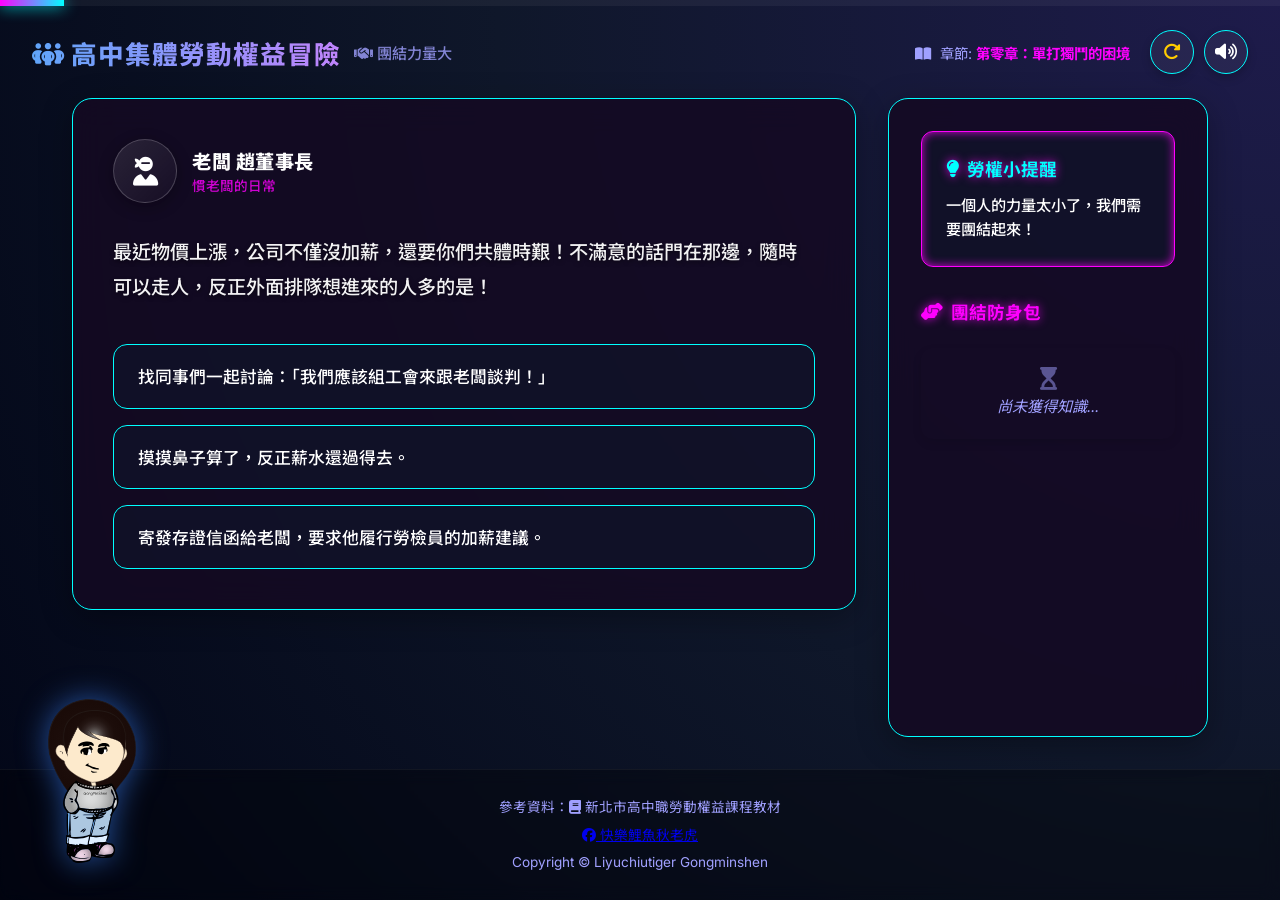
<file: index.html>
<!DOCTYPE html>
<html lang="zh-TW">
<head>
    <meta charset="UTF-8">
    <meta name="viewport" content="width=device-width, initial-scale=1.0">
    <title>高中集體勞動權益冒險 - 團結力量大</title>
    <link rel="stylesheet" href="index.css">
    <link rel="preconnect" href="https://fonts.googleapis.com">
    <link rel="preconnect" href="https://fonts.gstatic.com" crossorigin>
    <link href="https://fonts.googleapis.com/css2?family=Inter:wght@400;600;700;800&family=Noto+Sans+TC:wght@400;500;700;900&display=swap" rel="stylesheet">
    <link rel="stylesheet" href="https://cdnjs.cloudflare.com/ajax/libs/font-awesome/6.4.0/css/all.min.css">
</head>
<body>
    <div id="particles-container"></div>
    
    <div class="progress-container">
        <div id="progress-bar"></div>
    </div>

    <header>
        <h1>
            <span class="title-main"><i class="fa-solid fa-people-group"></i> 高中集體勞動權益冒險</span>
            <span class="title-sub"><i class="fa-solid fa-handshake"></i> 團結力量大</span>
        </h1>
        <div id="game-stats" style="display: flex; gap: 20px; font-size: 0.9rem; color: var(--text-muted); align-items: center;">
            <div><i class="fa-solid fa-book-open" style="margin-right: 5px;"></i> 章節: <span id="chapter-title" style="color: var(--primary); font-weight: 700;">載入中...</span></div>
            <div style="display: flex; gap: 10px;">
                <button id="reset-btn" onclick="resetProgress()" class="icon-toggle-btn" title="清除進度並重新開始" style="color: var(--warning);">
                    <i class="fa-solid fa-rotate-right"></i>
                </button>
                <button id="sound-btn" onclick="toggleSound()" class="icon-toggle-btn" title="開/關音效與音樂">
                    <i id="sound-icon" class="fa-solid fa-volume-high"></i>
                </button>
            </div>
        </div>
    </header>

    <main id="game-container">
        <div class="game-content-wrapper">
            <div class="scenario-card" id="scenario-card">
                <div id="character-info" style="display: flex; align-items: center; gap: 15px; margin-bottom: 2rem;">
                    <div id="char-avatar" class="avatar-container">
                        <i id="avatar-icon" class="fa-solid fa-user-secret"></i>
                    </div>
                    <div>
                        <div id="char-name" style="font-weight: 800; font-size: 1.2rem; color: var(--text-main); letter-spacing: 0.5px;">???</div>
                        <div id="char-role" style="font-size: 0.85rem; color: var(--primary); opacity: 0.8; font-weight: 500;">神秘人</div>
                    </div>
                </div>
                
                <div id="dialog-text" class="dialog-text">載入中...</div>
                <div id="options-container" class="options-container"></div>
            </div>
        </div>

        <aside id="knowledge-inventory">
            <div id="mascot-speech-container" style="background: rgba(15, 23, 42, 0.6); padding: 1.5rem; border-radius: 12px; border: 1px solid var(--primary); margin-bottom: 2rem; box-shadow: inset 0 0 10px var(--primary-glow);">
                <h3 style="font-size: 1.1rem; margin-bottom: 0.8rem; color: var(--accent-neon); display: flex; align-items: center; gap: 8px;">
                    <i class="fa-solid fa-lightbulb"></i> 勞權小提醒
                </h3>
                <div id="mascot-speech" style="color: var(--text-main); font-size: 0.95rem; line-height: 1.6; font-weight: 500;">點擊選項來回答問題吧！</div>
            </div>
            <h3 style="font-size: 1.1rem; margin-bottom: 1.5rem; color: var(--primary); display: flex; align-items: center; gap: 8px;">
                <i class="fa-solid fa-handshake-angle"></i> 團結防身包
            </h3>
            <ul id="inventory-list">
                <!-- 知識點將動態生成 -->
            </ul>
        </aside>
        </div>
    </main>

    <div id="cert-modal" class="modal-overlay hidden">
        <div class="modal-content">
            <h3 style="color: var(--primary); margin-bottom: 1rem;"><i class="fa-solid fa-award"></i> 領取結業證書</h3>
            <p style="margin-bottom: 1rem; color: var(--text-main);">請輸入您的姓名，我們將為您合成專屬的結業證書：</p>
            <input type="text" id="cert-name-input" placeholder="勞權小尖兵" style="width: 100%; padding: 0.8rem; background: rgba(0,0,0,0.5); border: 1px solid var(--primary); border-radius: 8px; color: white; font-size: 1rem; margin-bottom: 1.5rem;">
            <div style="display: flex; gap: 1rem; justify-content: flex-end;">
                <button id="cert-cancel-btn" class="option-btn" style="padding: 0.8rem 1.5rem; flex-direction: row; gap: 0;">取消</button>
                <button id="cert-confirm-btn" class="option-btn" style="padding: 0.8rem 1.5rem; border-color: var(--warning); box-shadow: 0 0 10px rgba(245, 158, 11, 0.4); flex-direction: row; gap: 0;">確認下載</button>
            </div>
        </div>
    </div>

    <!-- Review Modal -->
    <div id="review-modal" class="modal-overlay hidden">
        <div class="modal-content" style="max-width: 600px; text-align: center;">
            <h3 style="color: var(--accent-neon); margin-bottom: 1.5rem; font-size: 1.5rem;"><i class="fa-solid fa-layer-group"></i> 勞動權益總複習</h3>
            
            <div id="review-card" style="background: rgba(15, 23, 42, 0.8); border: 2px solid var(--primary); gap: 1rem; padding: 2rem; border-radius: 16px; min-height: 200px; display: flex; flex-direction: column; justify-content: center; align-items: center; box-shadow: 0 0 20px rgba(255, 0, 255, 0.2); margin-bottom: 1.5rem; transition: transform 0.3s ease;">
                <div id="review-card-title" style="color: var(--primary); font-weight: bold; font-size: 1.2rem; margin-bottom: 1rem;">知識點</div>
                <div id="review-card-content" style="color: var(--text-main); font-size: 1.1rem; line-height: 1.6;">內容載入中...</div>
            </div>

            <div style="display: flex; justify-content: space-between; align-items: center; margin-bottom: 1.5rem;">
                <button id="review-prev-btn" class="icon-toggle-btn" style="width: 50px; height: 50px;"><i class="fa-solid fa-chevron-left"></i></button>
                <div id="review-counter" style="color: var(--text-muted); font-weight: bold;">1 / 10</div>
                <button id="review-next-btn" class="icon-toggle-btn" style="width: 50px; height: 50px;"><i class="fa-solid fa-chevron-right"></i></button>
            </div>
            
            <button id="review-close-btn" class="option-btn" style="width: 100%; justify-content: center;">完成複習</button>
        </div>
    </div>

    <div id="mascot-container" title="拖曳我！(提示: 按 1, 2 選項，空白鍵/點擊 快轉對話)">
        <img id="mascot-image" src="image/LiyuChillGuy.svg" alt="LiyuChill Mascot" onerror="this.src='https://raw.githubusercontent.com/liyuchiutiger/karaoke-shen/main/image/LiyuChillGuy.svg'">
    </div>

    <footer style="line-height: 2;">
        參考資料：<i class="fa-solid fa-book"></i> 新北市高中職勞動權益課程教材<br>
        <div class="footer-links">
            <a href="https://www.facebook.com/happyliyuchilltiger" target="_blank" class="fb-link">
                <i class="fa-brands fa-facebook"></i> 快樂鯉魚秋老虎
            </a>
        </div>
        Copyright &copy; Liyuchiutiger Gongminshen
    </footer>

    <script src="game.js"></script>
</body>
</html>
</file>
<file: index.css>
@import url('https://fonts.googleapis.com/css2?family=Inter:wght@400;600;700;800&family=Noto+Sans+TC:wght@400;500;700;900&display=swap');

:root {
    --bg-dark: #0a0514;
    --bg-panel: rgba(20, 10, 35, 0.85);
    --border-glass: #0ff;
    
    --primary: #ff00ff;
    --primary-glow: rgba(255, 0, 255, 0.8);
    --primary-hover: #ff33ff;
    
    --accent-neon: #00ffff;
    --success: #00ff00;
    --danger: #ff0055;
    --warning: #ffcc00;
    
    --text-main: #ffffff;
    --text-muted: #a0a0ff;
    
    --font-sans: 'Inter', 'Noto Sans TC', sans-serif;
}

* { box-sizing: border-box; margin: 0; padding: 0; }

body {
    font-family: var(--font-sans);
    background: radial-gradient(circle at top right, #1e1b4b, #0f172a, #020617);
    color: var(--text-main);
    min-height: 100vh;
    display: flex;
    flex-direction: column;
    overflow-x: hidden;
}

/* Base Glassmorphism Panels */
.scenario-card, #knowledge-inventory {
    background: var(--bg-panel);
    backdrop-filter: blur(16px);
    -webkit-backdrop-filter: blur(16px);
    border: 1px solid var(--border-glass);
    border-radius: 20px;
    box-shadow: 0 8px 32px rgba(0, 0, 0, 0.3);
    transition: all 0.3s ease;
}

/* Particles */
#particles-container { position: fixed; inset: 0; pointer-events: none; z-index: 0; }
.particle { position: absolute; border-radius: 50%; opacity: 0.8; transition: transform 1.5s ease-out, opacity 1.5s ease-out; }

/* Progress Bar */
.progress-container {
    width: 100%; height: 6px; background: rgba(255, 255, 255, 0.05);
    position: fixed; top: 0; left: 0; z-index: 1000;
}
#progress-bar {
    height: 100%; background: linear-gradient(90deg, var(--primary), var(--accent-neon));
    width: 0%; transition: width 0.5s cubic-bezier(0.4, 0, 0.2, 1);
    box-shadow: 0 0 15px var(--accent-neon);
}

/* Header */
header {
    display: flex; justify-content: space-between; align-items: center;
    padding: 1.5rem 2rem; margin-top: 6px; position: relative; z-index: 10;
    flex-wrap: wrap; gap: 1rem;
}
header h1 { font-size: 1.6rem; display: flex; align-items: center; gap: 0.8rem; flex-wrap: wrap; }
.title-main { font-weight: 800; background: linear-gradient(to right, #60a5fa, #c084fc); -webkit-background-clip: text; background-clip: text; color: transparent; letter-spacing: 1px; }
.title-sub { font-size: 0.95rem; font-weight: 500; color: var(--text-muted); opacity: 0.8; }

.icon-toggle-btn {
    background: rgba(255, 255, 255, 0.05); border: 1px solid var(--border-glass);
    color: var(--text-main); width: 44px; height: 44px; border-radius: 50%;
    cursor: pointer; display: flex; align-items: center; justify-content: center;
    transition: all 0.3s cubic-bezier(0.175, 0.885, 0.32, 1.275);
    font-size: 1.1rem; box-shadow: 0 4px 10px rgba(0,0,0,0.2);
}
.icon-toggle-btn:hover { background: rgba(255,255,255,0.15); transform: scale(1.1) rotate(5deg); border-color: rgba(255,255,255,0.3); }
.icon-toggle-btn.muted { color: var(--text-muted); opacity: 0.6; }

/* Main layout */
main#game-container {
    flex: 1; display: flex; gap: 2rem; padding: 0 2rem 2rem 2rem;
    max-width: 1200px; margin: 0 auto; width: 100%; position: relative; z-index: 10;
}

/* Scenario Card */
.scenario-card {
    flex: 2; padding: 2.5rem; display: flex; flex-direction: column;
    position: relative; overflow: hidden;
}
.avatar-container {
    width: 64px; height: 64px; border-radius: 50%;
    background: linear-gradient(135deg, rgba(255,255,255,0.1), rgba(255,255,255,0.02));
    border: 1px solid rgba(255,255,255,0.2); display: flex; align-items: center; justify-content: center;
    font-size: 1.8rem; color: var(--text-main); box-shadow: 0 4px 15px rgba(0,0,0,0.3);
}

.dialog-text {
    font-size: 1.2rem; line-height: 1.8; margin-bottom: 2.5rem; flex: 1;
    color: rgba(255,255,255,0.95); text-shadow: 0 2px 4px rgba(0,0,0,0.5); font-weight: 500;
}
.highlight-text { color: var(--accent-neon); font-weight: 800; text-shadow: 0 0 10px rgba(139, 92, 246, 0.5); }

/* Options */
.options-container { display: flex; flex-direction: column; gap: 1rem; }
.option-btn {
    background: rgba(15, 23, 42, 0.6); border: 1px solid var(--border-glass);
    color: var(--text-main); padding: 1.2rem 1.5rem; text-align: left;
    border-radius: 14px; font-size: 1.05rem; font-family: var(--font-sans);
    font-weight: 500; cursor: pointer; display: flex; justify-content: space-between; align-items: center;
    transition: all 0.3s cubic-bezier(0.175, 0.885, 0.32, 1.275); 
}
.option-btn:hover {
    background: rgba(59, 130, 246, 0.15); border-color: var(--primary);
    transform: translateY(-3px); box-shadow: 0 8px 20px var(--primary-glow);
}
.option-btn i { opacity: 0; transform: translateX(-15px); transition: all 0.3s ease; font-size: 1.1rem; }
.option-btn:hover i { opacity: 1; transform: translateX(0); color: var(--accent-neon); }
.option-btn:active { transform: scale(0.98); }

/* Knowledge Inventory */
#knowledge-inventory {
    position: relative;
    flex: 1; min-width: 320px; padding: 2rem;
    max-height: calc(100vh - 150px); overflow-y: auto; display: flex; flex-direction: column;
}
#knowledge-inventory::-webkit-scrollbar { width: 6px; }
#knowledge-inventory::-webkit-scrollbar-track { background: rgba(255, 255, 255, 0.02); border-radius: 10px; margin: 10px; }
#knowledge-inventory::-webkit-scrollbar-thumb { background: var(--primary); border-radius: 10px; }
#knowledge-inventory h3 { text-shadow: 0 0 10px var(--primary-glow); }

#inventory-list { list-style: none; display: flex; flex-direction: column; gap: 1rem; flex: 1; }
#inventory-list li {
    background: rgba(255, 255, 255, 0.03); padding: 1.2rem; border-radius: 12px;
    border-left: 4px solid var(--primary); font-size: 0.95rem; line-height: 1.6;
    animation: slideInRight 0.5s cubic-bezier(0.175, 0.885, 0.32, 1.275) backwards;
    color: rgba(255,255,255,0.85); box-shadow: 0 4px 10px rgba(0,0,0,0.1); transition: all 0.3s ease;
}
#inventory-list li:hover { background: rgba(255,255,255,0.06); transform: translateX(5px); }
#inventory-list li strong { display: inline-block; margin-bottom: 0.5rem; letter-spacing: 0.5px; }

/* Mascot & Hint Bubble */
#mascot-container {
    position: fixed; bottom: 30px; left: 30px; z-index: 1000; cursor: grab;
    transition: filter 0.3s ease;
}
#mascot-container:active { cursor: grabbing; }
#mascot-image {
    width: 120px; height: auto; filter: drop-shadow(0 0 15px rgba(59, 130, 246, 0.6));
    transition: transform 0.4s cubic-bezier(0.175, 0.885, 0.32, 1.275), filter 0.3s ease;
}
#mascot-container:hover #mascot-image {
    transform: scale(1.15) rotate(5deg) translateY(-5px); filter: drop-shadow(0 0 25px var(--accent-neon));
}

#mascot-speech-container {
    transition: all 0.4s cubic-bezier(0.175, 0.885, 0.32, 1.275);
    opacity: 1; transform: translateY(0);
}
#mascot-speech-container.hidden {
    opacity: 0; transform: translateY(-10px); pointer-events: none; margin-bottom: 0 !important; padding: 0 !important; height: 0; border: none !important; overflow: hidden;
}

/* Modal */
.modal-overlay {
    position: fixed; top: 0; left: 0; width: 100vw; height: 100vh;
    background: rgba(0,0,0,0.8); backdrop-filter: blur(5px);
    display: flex; align-items: center; justify-content: center;
    z-index: 2000; opacity: 1; transition: opacity 0.3s ease;
}
.modal-overlay.hidden { opacity: 0; pointer-events: none; }
.modal-content {
    background: var(--bg-panel); border: 1px solid var(--border-glass);
    border-radius: 20px; padding: 2.5rem; width: 90%; max-width: 500px;
    box-shadow: 0 8px 32px rgba(0,0,0,0.5);
    transform: translateY(0); transition: transform 0.3s cubic-bezier(0.175, 0.885, 0.32, 1.275);
}
.modal-overlay.hidden .modal-content { transform: translateY(30px) scale(0.95); }

/* Footer */
footer {
    text-align: center; padding: 1.5rem; font-size: 0.85rem; color: var(--text-muted);
    background: rgba(0,0,0,0.3); backdrop-filter: blur(8px); margin-top: auto; border-top: 1px solid rgba(255,255,255,0.05);
}

/* Animations & Effects from JS */
.shake-effect { animation: shake 0.6s cubic-bezier(.36,.07,.19,.97) both; }
.danger-glow { box-shadow: 0 0 40px rgba(239, 68, 68, 0.4) !important; border-color: var(--danger) !important; animation: borderPulseDanger 1s infinite alternate; }
.success-glow { box-shadow: 0 0 40px rgba(16, 185, 129, 0.4) !important; border-color: var(--success) !important; animation: borderPulseSuccess 1s infinite alternate; }
.glow-pulse { animation: pulseGlow 1s ease-out; }
.active-effect { animation: gentlePop 0.4s cubic-bezier(0.175, 0.885, 0.32, 1.275); }

@keyframes borderPulseDanger { from { border-color: rgba(239, 68, 68, 0.5); } to { border-color: var(--danger); } }
@keyframes borderPulseSuccess { from { border-color: rgba(16, 185, 129, 0.5); } to { border-color: var(--success); } }

@keyframes shake {
    10%, 90% { transform: translate3d(-1px, 0, 0); }
    20%, 80% { transform: translate3d(2px, 0, 0); }
    30%, 50%, 70% { transform: translate3d(-5px, 0, 0); }
    40%, 60% { transform: translate3d(5px, 0, 0); }
}
@keyframes pulseGlow {
    0% { box-shadow: 0 0 0 0 rgba(139, 92, 246, 0.6); }
    70% { box-shadow: 0 0 25px 15px rgba(139, 92, 246, 0); }
    100% { box-shadow: 0 0 0 0 rgba(0,0,0,0); }
}
@keyframes gentlePop {
    0% { transform: scale(0.98); opacity: 0.8; }
    50% { transform: scale(1.01); opacity: 1; }
    100% { transform: scale(1); }
}
@keyframes slideInRight {
    from { opacity: 0; transform: translateX(40px) scale(0.95); }
    to { opacity: 1; transform: translateX(0) scale(1); }
}

/* Responsive Design */
@media (max-width: 900px) {
    main#game-container { flex-direction: column; padding: 0 1.5rem 1.5rem 1.5rem; gap: 1.5rem; }
    header { padding: 1.5rem; flex-direction: column; align-items: flex-start; }
    header h1 { font-size: 1.4rem; }
    #game-stats { width: 100%; justify-content: space-between; margin-top: 0.5rem; }
    .scenario-card, #knowledge-inventory { width: 100%; border-radius: 16px; min-width: unset; }
    .scenario-card { padding: 1.5rem; }
    #knowledge-inventory { padding: 1.5rem; max-height: 50vh; margin-top: 30px;}
    #mascot-container { bottom: 20px; left: 20px; top: auto; right: auto; }
    #mascot-image { width: 90px; }
}

@media (max-width: 600px) {
    header h1 { font-size: 1.2rem; }
    .title-sub { font-size: 0.85rem; }
    main#game-container { padding: 0 1rem 1rem 1rem; gap: 1rem; }
    .scenario-card { padding: 1.25rem; }
    #knowledge-inventory { padding: 1.25rem; }
    .dialog-text { font-size: 1.05rem; margin-bottom: 2rem; }
    .option-btn { font-size: 0.95rem; padding: 1rem 1.2rem; flex-direction: column; gap: 0.5rem; align-items: flex-start; }
    .option-btn i { display: none; }
    
    #mascot-image { width: 75px; }
}
</file>
